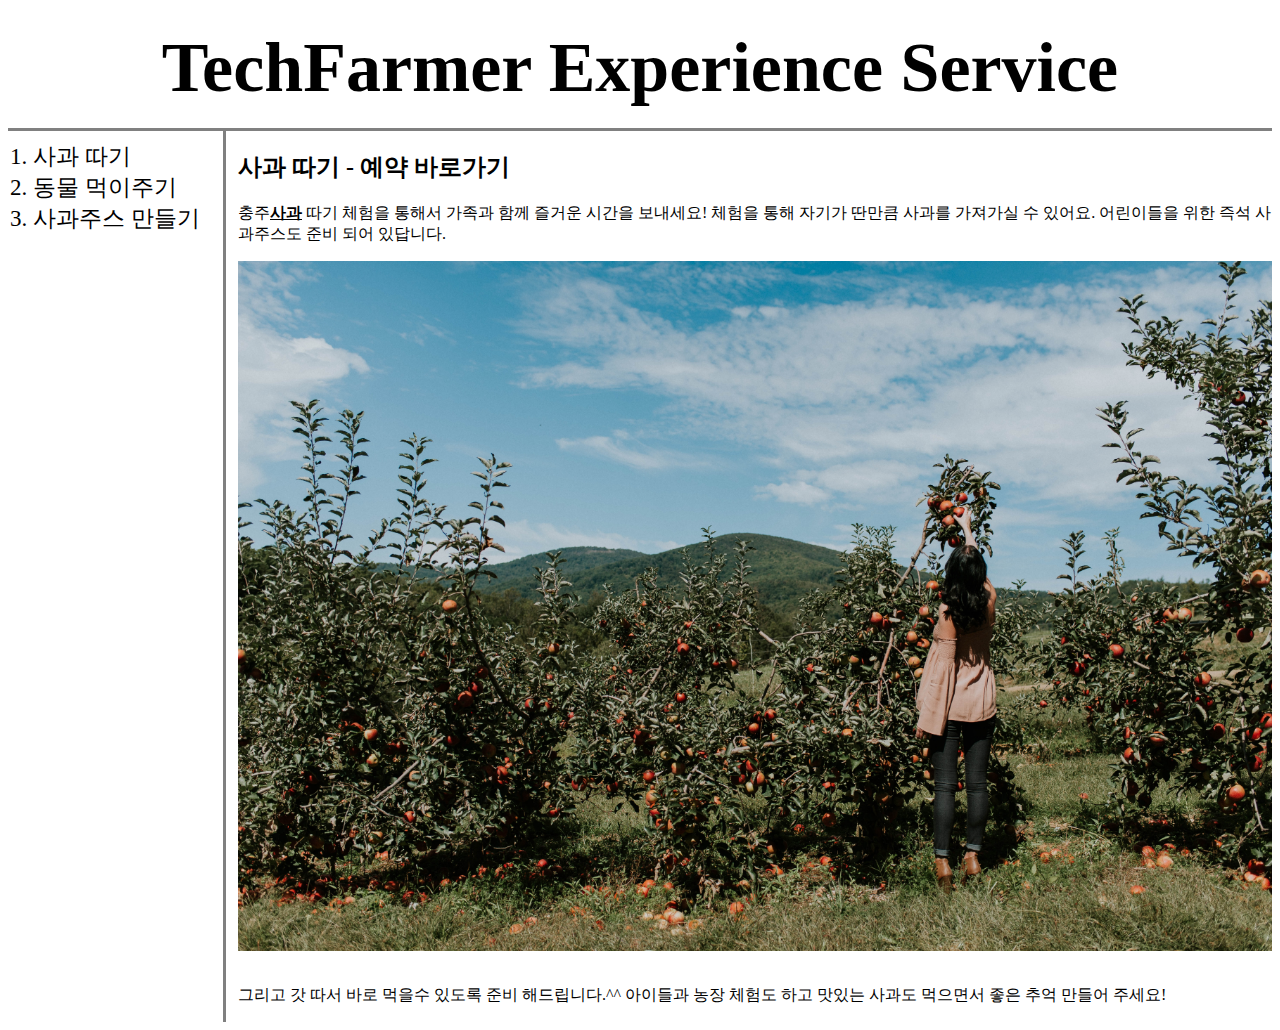
<file: 1.html>
<!doctype html>
<html>
<head>
<title>충주파머</title>
<meta charset="utf-8">
<link rel="stylesheet" href="style.css">
</head>
<body>
    <h1><a href="index.html">TechFarmer Experience Service</a></h1>
    <div id="grid">
    <ol>
        <li><a href="1.html">사과 따기</a></li>
        <li><a href="2.html">동물 먹이주기</a></li>
        <li><a href="3.html">사과주스 만들기</a></li>
</ol>
<div id="article">
<h2>사과 따기 - <a href="https://search.naver.com/search.naver?sm=tab_hty.top&where=nexearch&query=%EC%98%88%EC%95%BD+%EB%B0%94%EB%A1%9C%EA%B0%80%EA%B8%B0&oquery=html5+specification&tqi=UIsudsprvhGsstPr3vossssstpl-234880"target="_blank" title="예약 바로가기">예약 바로가기</a> </h2>
<p>충주<strong><u>사과</u></strong> 따기 체험을 통해서
가족과 함께 즐거운 시간을 보내세요! 체험을 통해 자기가 딴만큼
사과를 가져가실 수 있어요. 어린이들을 위한 즉석 사과주스도 준비 되어 있답니다. </p>
<img src="web2.jpg" width="100%" >

<p style="margin-top:30px;">그리고 갓 따서 바로 먹을수 있도록 준비 해드립니다.^^ 
아이들과 농장 체험도 하고 맛있는 사과도 먹으면서 좋은 추억 만들어 주세요!  </p>
</div>
</div>
</body>
</html>
</file>
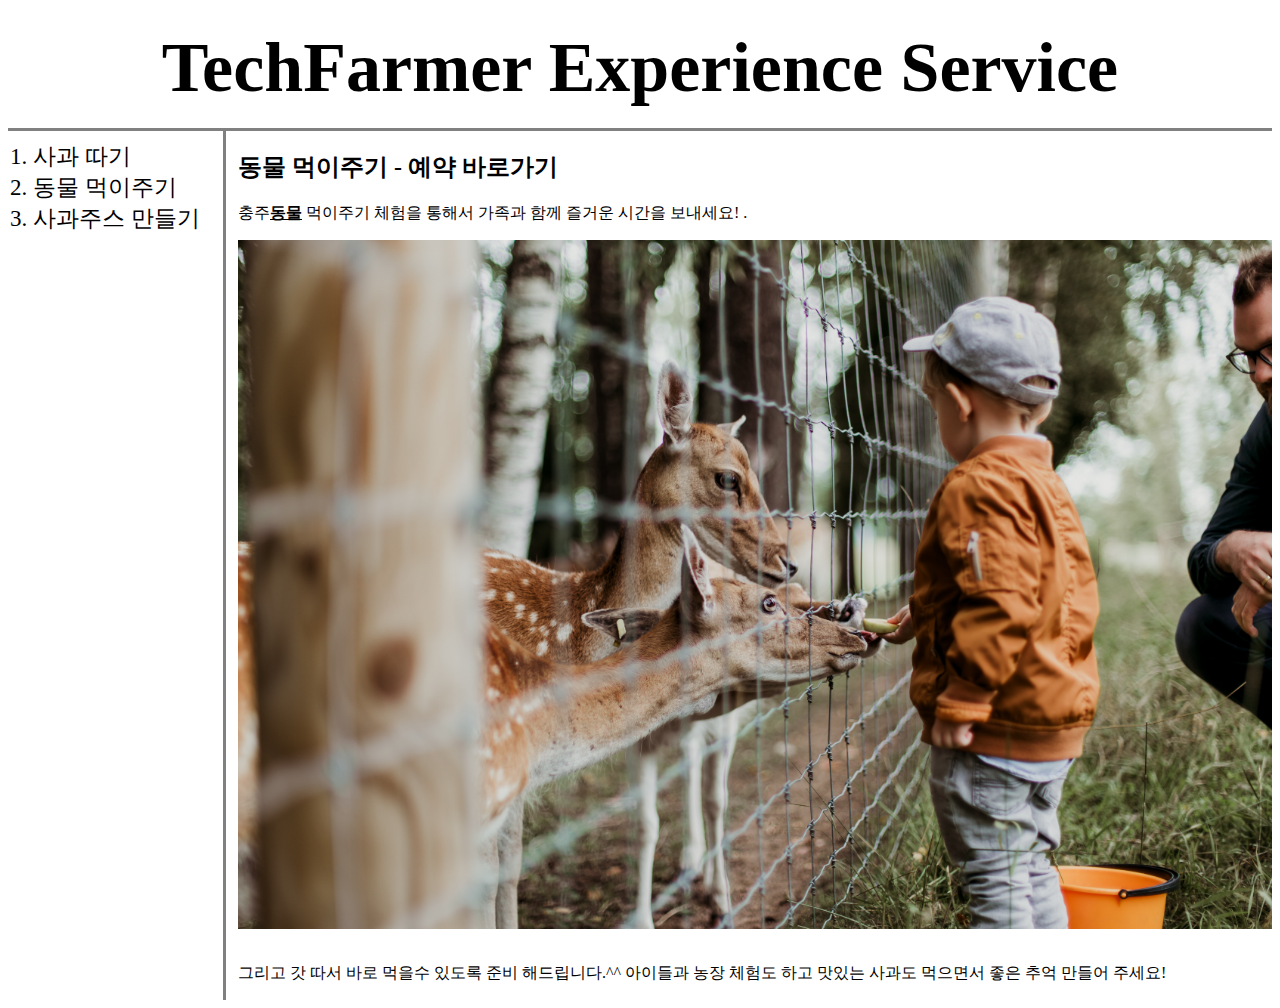
<file: 2.html>
<!doctype html>
<html>
<head>
<title>충주파머</title>
<meta charset="utf-8">
<link rel="stylesheet" href="style.css">
</head>
<body>
    <h1><a href="index.html">TechFarmer Experience Service</a></h1>
<div id="grid">
<ol>
        <li><a href="1.html">사과 따기</a></li>
        <li><a href="2.html">동물 먹이주기</a></li>
        <li><a href="3.html">사과주스 만들기</a></li>
</ol>

<div id="article">
 <h2>동물 먹이주기 - <a href="https://search.naver.com/search.naver?sm=tab_hty.top&where=nexearch&query=%EC%98%88%EC%95%BD+%EB%B0%94%EB%A1%9C%EA%B0%80%EA%B8%B0&oquery=html5+specification&tqi=UIsudsprvhGsstPr3vossssstpl-234880"target="_blank" title="예약 바로가기">예약 바로가기</a> </h2>
 <p>충주<strong><u>동물</u></strong> 먹이주기 체험을 통해서
 가족과 함께 즐거운 시간을 보내세요! . </p>
 <img src="web3.jpg" width="100%" >

<p style="margin-top:30px;">그리고 갓 따서 바로 먹을수 있도록 준비 해드립니다.^^ 
아이들과 농장 체험도 하고 맛있는 사과도 먹으면서 좋은 추억 만들어 주세요!  
</p>
</div>
</div>
</body>
</html>
</file>
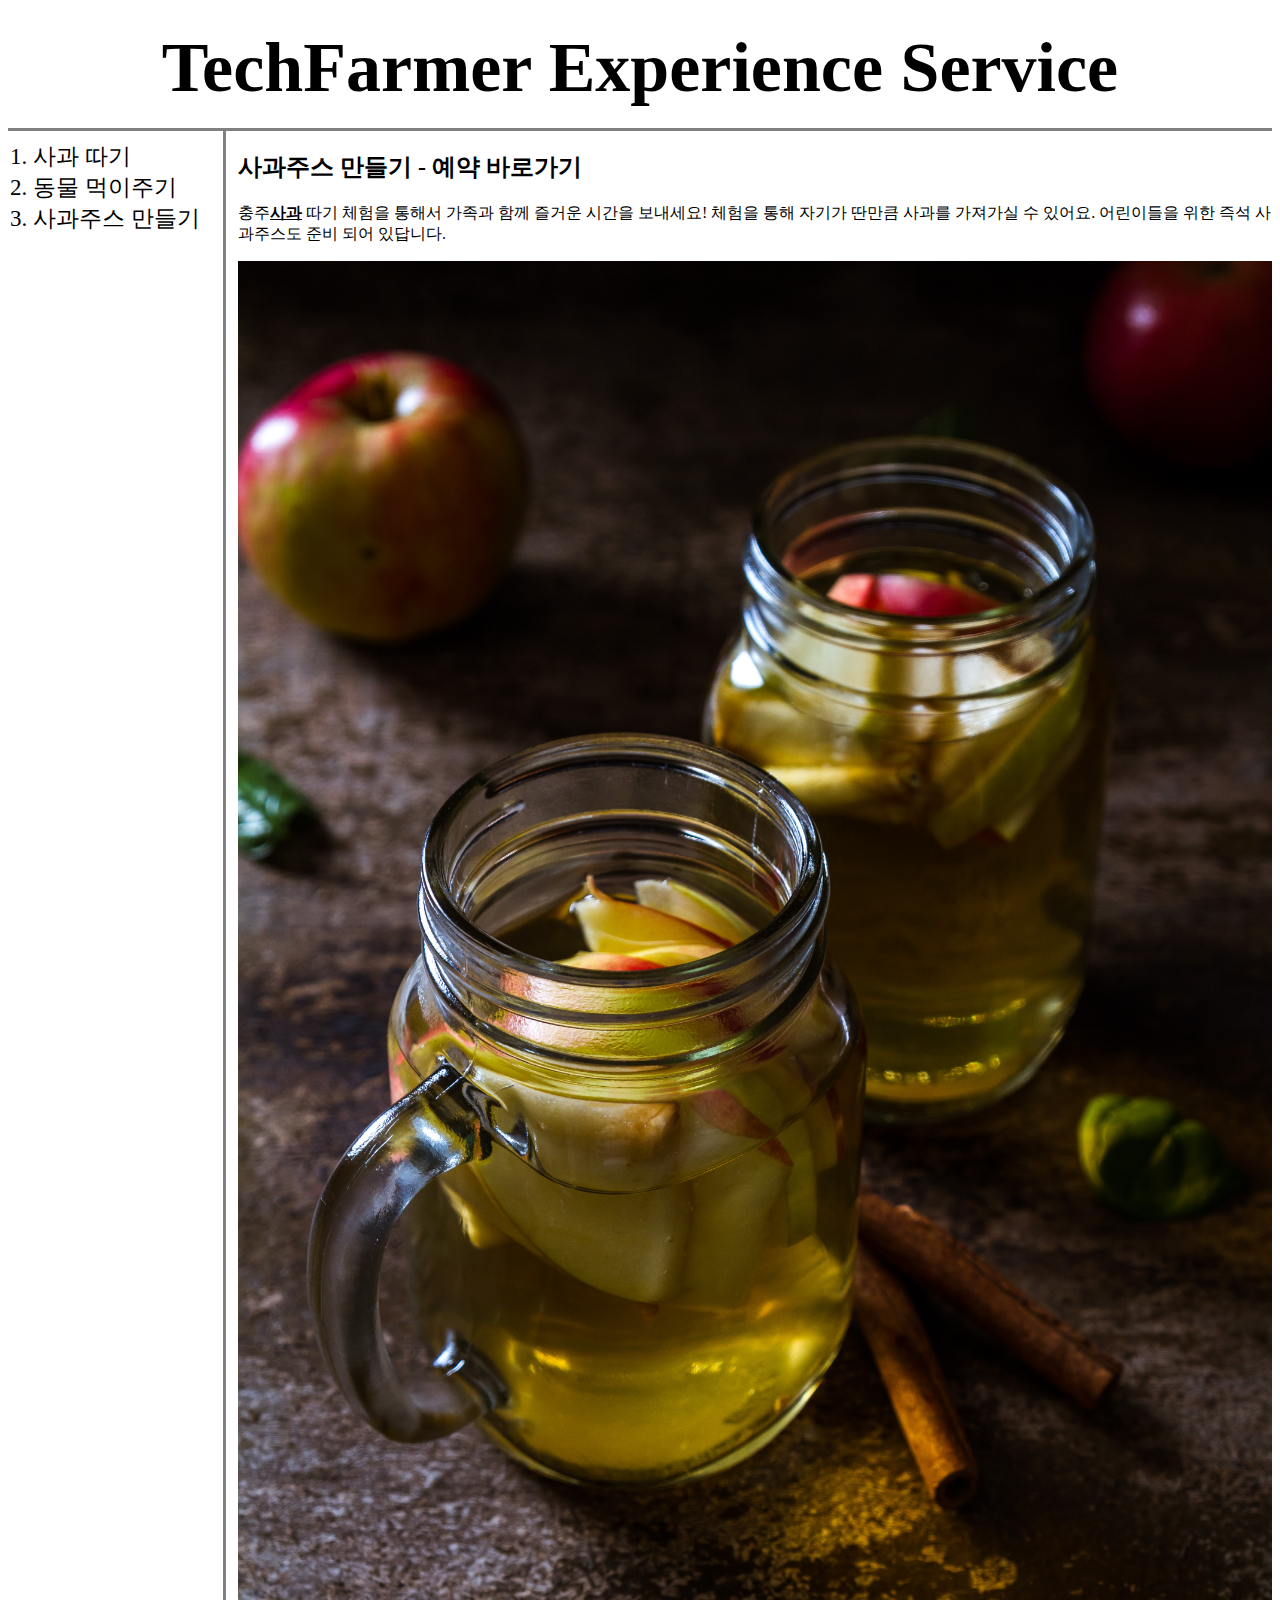
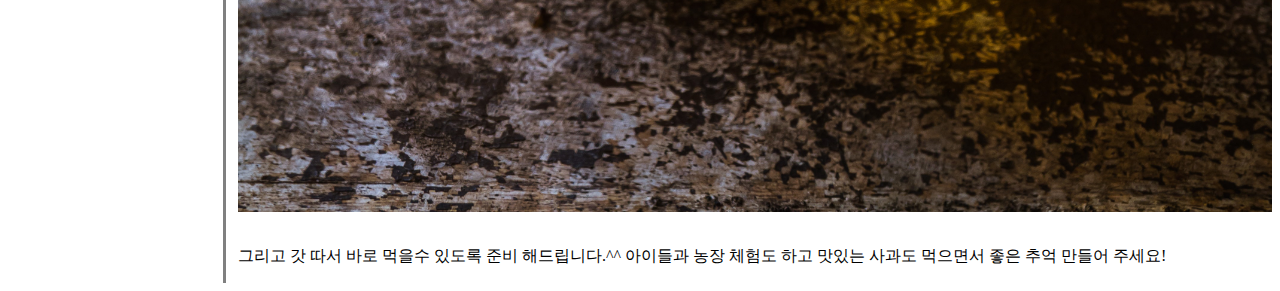
<file: 3.html>
<!doctype html>
<html>
<head>
<title>충주파머</title>
<meta charset="utf-8">
<link rel="stylesheet" href="style.css">
    
</head>
<body>
    <h1><a href="index.html">TechFarmer Experience Service</a></h1>
    <div id="grid">
    <ol>
        <li><a href="1.html">사과 따기</a></li>
        <li><a href="2.html">동물 먹이주기</a></li>
        <li><a href="3.html">사과주스 만들기</a></li>
</ol>
<div grid="article">
<h2>사과주스 만들기 - <a href="https://search.naver.com/search.naver?sm=tab_hty.top&where=nexearch&query=%EC%98%88%EC%95%BD+%EB%B0%94%EB%A1%9C%EA%B0%80%EA%B8%B0&oquery=html5+specification&tqi=UIsudsprvhGsstPr3vossssstpl-234880"target="_blank" title="예약 바로가기">예약 바로가기</a> </h2>
    <p>충주<strong><u>사과</u></strong> 따기 체험을 통해서
가족과 함께 즐거운 시간을 보내세요! 체험을 통해 자기가 딴만큼
사과를 가져가실 수 있어요. 어린이들을 위한 즉석 사과주스도 준비 되어 있답니다. </p>
<img src="web4.jpg" width="100%" >

<p style="margin-top:30px;">그리고 갓 따서 바로 먹을수 있도록 준비 해드립니다.^^ 
아이들과 농장 체험도 하고 맛있는 사과도 먹으면서 좋은 추억 만들어 주세요!  </p>
</div></div>
</body>
</html>
</file>
<file: style.css>
a {
    color:black;
    text-decoration: none;
  }
  h1 {
     font-size:70px;
     text-align:center;
     border-bottom:3px solid gray;
     margin:0;
     padding:20px;
  
  }
  #grid ol{
          border-right:3px solid gray;
          width:180px;
          margin:0;
          padding:10px;
          padding-left:25px;
      }
      #grid{
          display:grid;
          grid-template-columns: 230px 1fr;
      }
     @media(max-width:800px){
         #grid{
             display:block;
         }
         #grid ol {
          border-right:none;
         }
          h1{ 
              border-bottom:none;
         }
     }
     li{
         font-size:23px;
     }
</file>
